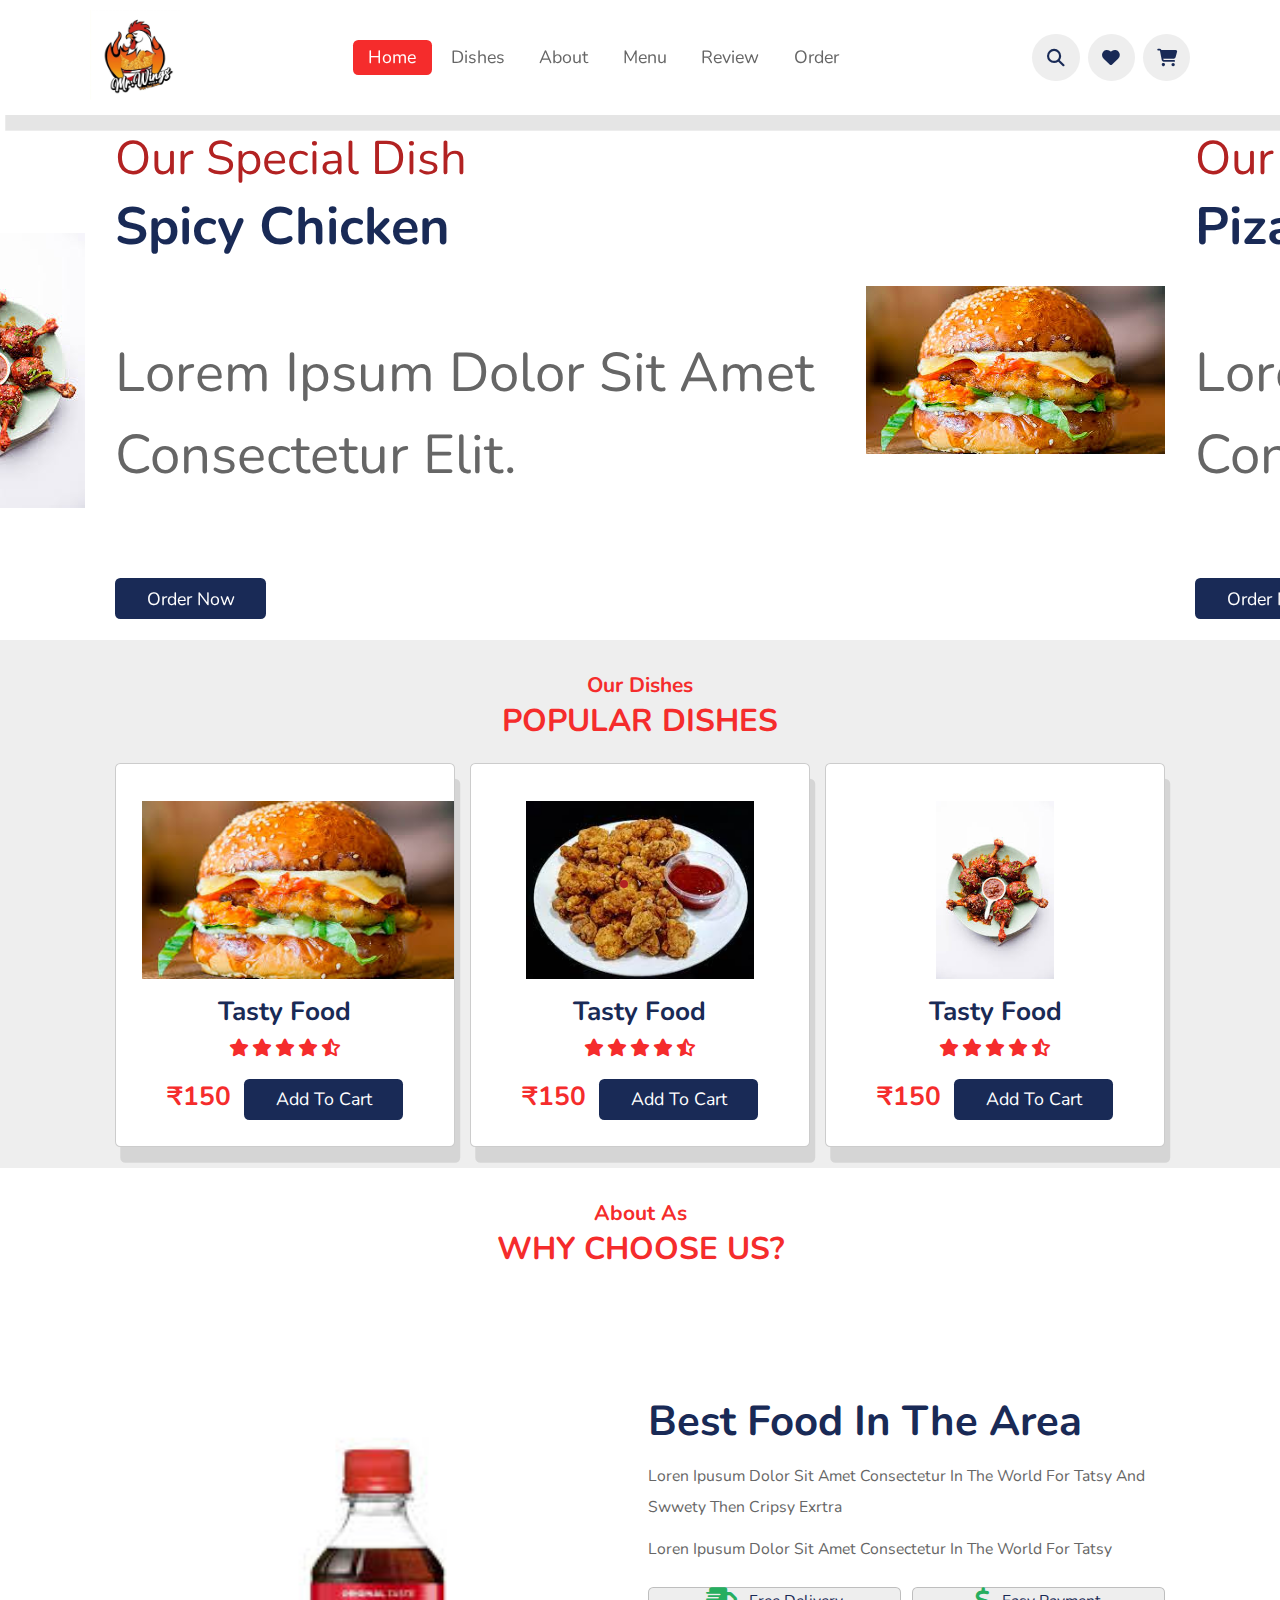
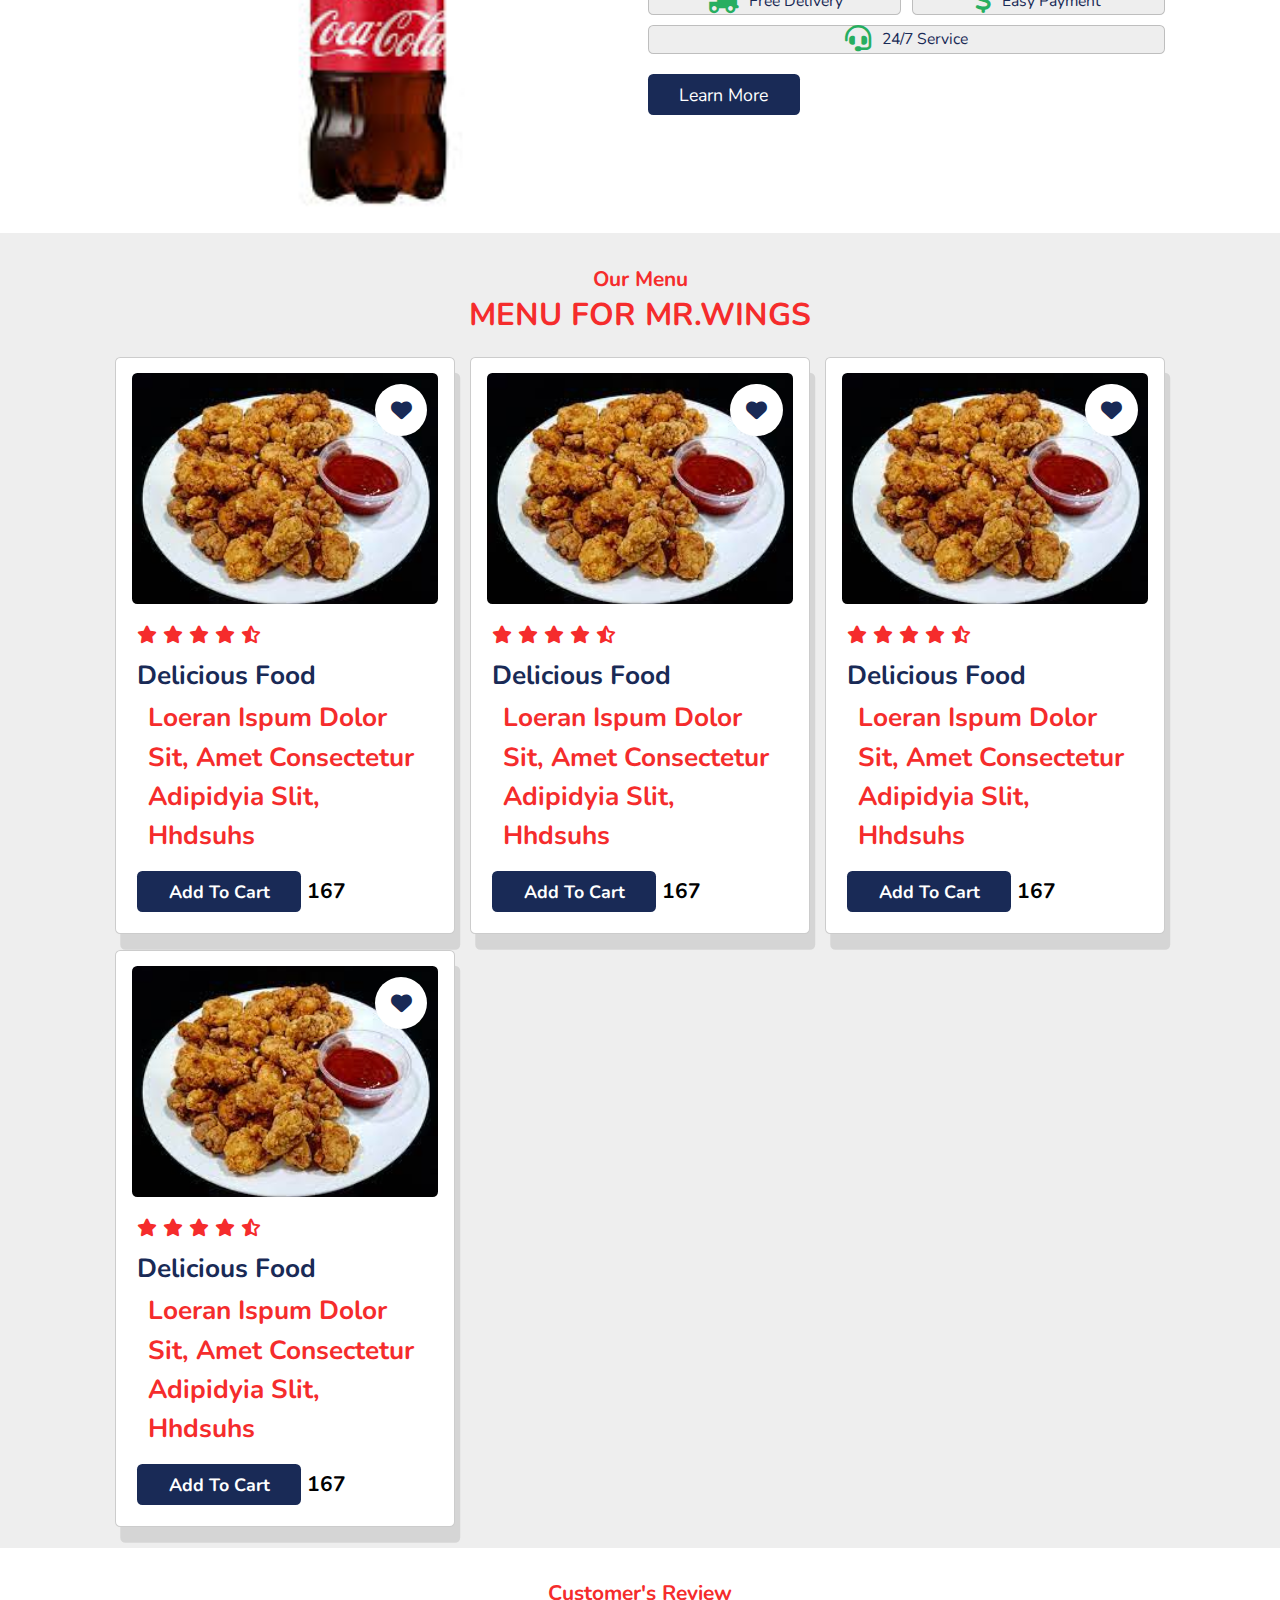
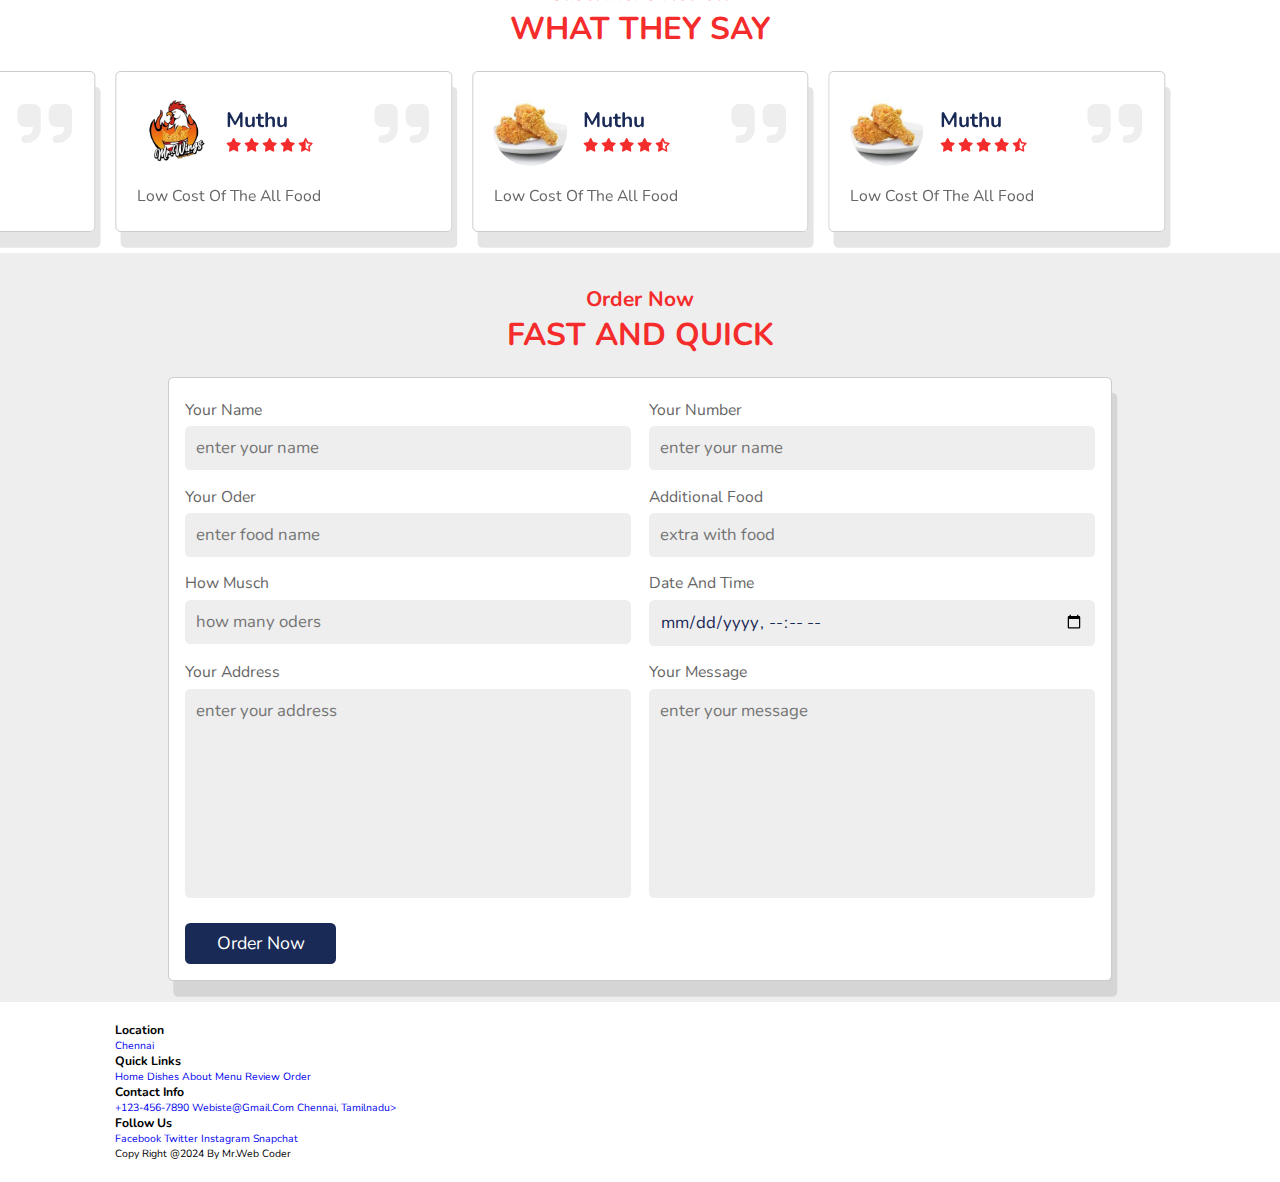
<file: website index.html>
<!DOCTYPE html>
<html lang="en">
<head>
    <meta charset="UTF-8">
    <meta name="viewport" content="width=device-width, initial-scale=1.0">
    <title>Mr.Wings</title>
   <link rel="stylesheet" href="https://cdn.jsdelivr.net/npm/swiper@11/swiper-bundle.min.css"/>
<link rel="stylesheet" href="https://cdnjs.cloudflare.com/ajax/libs/font-awesome/6.5.1/css/all.min.css">

<link rel="stylesheet" href="webiste style.css">

</head>
<body>


<!--Header section starts-->

<header>

<div class="logo-img">
    <a href="logo.jpeg">
        <img src="logo.jpeg" alt="logo" width="90" height="90">
    </a>
</div><nav class="navbar">

    <a class="active"href="#home">home</a>
    <a href="#dishes">dishes</a>
    <a href="#about">about</a>
    <a href="#menu">menu</a>
    <a href="#review">review</a>
    <a href="#order">order</a>

</nav>

<div class="icons">
<i class="fas fa-bars" id="menu-bars"></i>
<i class="fas fa-search" id="search-icon"></i>
<a href="#" class="fas fa-heart"></a>
<a href="#" class="fas fa-shopping-cart"></a>
</div>

</header>

<!--Header section Ends-->

<!--search from  -->
<form action="" id="search-form">
    <input type="search" placeholder="search here..." name="" id="search-box">
    <label for="search-box" class="fas fa-search"></label>
    <i class="fas fa-times" id="close"></i>

</form>

<!--Home section Start-->

<section class="home" id="home">

    <div class="swiper-container home-slider">

    <div class="swiper-wrapper wrapper">

        <div class="swiper-slide slide" >

            <div class="content">
                <span>our special dish</span>
                <h3>spicy chicken</h3>
                <p>Lorem ipsum dolor sit amet consectetur  elit.</p>
                <a href="#" class="btn">Order Now</a>
            </div>  
            <div class="image">
                <img src="chicken-Burger.jpeg" alt="">
            </div>
        </div>

        
        <div class="swiper-slide slide">

            <div class="content">
                <span>our special dish</span>
                <h3>piza chicken</h3>
                <p>Lorem ipsum dolor sit amet consectetur adipisicinh elit.</p>
                <a href="#" class="btn">Order Now</a>
            </div>  
            <div class="image">
                <img src="chicken popcorn.jpeg" alt="">
            </div>
        </div>

        <div class="swiper-slide slide">

            <div class="content">
                <span>our special dish</span>
                <h3>piza chicken</h3>
                <p>Lorem ipsum dolor sit amet consectetur adipisicinh elit.</p>
                <a href="#" class="btn">Order Now</a>
            </div>  
            <div class="image">
                <img src="chicken-lolipop.jpeg" alt="">
            </div>
        </div>

   
 </div>
    <div class="swiper-pagination"></div>

    </div>


</section>


<!--Home section Ends-->

<!--Dishe section Starts-->
<section class="dishes" id="dishes">
<h3 class="sub-heading">Our dishes </h3>
<h1 class="heading">popular dishes </h1>

<div class="box-container">

    <div class="box">
        <a href="#" class="fas fa-heart" ></a>
        <a href="#" class="fas fa-eye" ></a>
        <img src="chicken-Burger.jpeg" alt="">
        <h3>Tasty food</h3>
        <div class="stars">
            <i class="fas fa-star"></i>
            <i class="fas fa-star"></i>
            <i class="fas fa-star"></i>
            <i class="fas fa-star"></i>
            <i class="fas fa-star-half-alt"></i>

        </div>
        <span>₹150</span>
        <a href="#" class="btn">add to cart</a>

    </div>

    <div class="box">
        <a href="#" class="fas fa-heart" ></a>
        <a href="#" class="fas fa-eye" ></a>
        <img src="chicken popcorn.jpeg" alt="">
        <h3>Tasty food</h3>
        <div class="stars">
            <i class="fas fa-star"></i>
            <i class="fas fa-star"></i>
            <i class="fas fa-star"></i>
            <i class="fas fa-star"></i>
            <i class="fas fa-star-half-alt"></i>

        </div>
        <span>₹150</span>
        <a href="#" class="btn">add to cart</a>

    </div>

    <div class="box">
        <a href="#" class="fas fa-heart" ></a>
        <a href="#" class="fas fa-eye" ></a>
        <img src="chicken-lolipop.jpeg" alt="">
        <h3>Tasty food</h3>
        <div class="stars">
            <i class="fas fa-star"></i>
            <i class="fas fa-star"></i>
            <i class="fas fa-star"></i>
            <i class="fas fa-star"></i>
            <i class="fas fa-star-half-alt"></i>

        </div>
        <span>₹150</span>
        <a href="#" class="btn">add to cart</a>

    </div>
</div>




</section>


<!--Dishes section Ends-->


<!--About section Starts-->
<section class="about" id="about">
    <h3 class="sub-heading">about as </h3>
    <h1 class="heading">why choose us? </h1>
    <div class="row">
        <div class="image">
            <img src="coke.jpeg" alt="">
        </div>

        <div class="content">
            <h3>best food in the area</h3>
             <p>Loren ipusum dolor sit amet consectetur in the world for tatsy and swwety then cripsy exrtra</p>
            <p>Loren ipusum dolor sit amet consectetur in the world for tatsy </p>

            <div class="icons-container">
                <div class="icons">
                     <i class="fas fa-shipping-fast"></i>
                     <span>free delivery</span>
                 </div>
                <div class="icons">
                     <i class="fas fa-dollar-sign"></i>
                    <span>easy payment</span>

                </div>
         
                <div class="icons">
                     <i class="fas fa-headset"></i>
                    <span>24/7 service</span>
                </div>       

    
            </div>

            <a href="#" class="btn">learn more</a>

        </div>

    </div>


</section>




<!--About section Ends-->

<!--Menu section starts-->
<section class="menu" id="menu">


    <h3 class="sub-heading"> our menu </h3>
    <h1 class="heading"> Menu for Mr.Wings<h1>

    <div class="box-container">

        <div class="box">
            <div class="image">
                <img src="chicken popcorn.jpeg" alt="">
                <a href="#" class="fas fa-heart"></a>
            </div>
        
             <div class="content">
                 <div class="stars">
                     <i class="fas fa-star"></i>
                     <i class="fas fa-star"></i>
                     <i class="fas fa-star"></i>
                     <i class="fas fa-star"></i>
                     <i class="fas fa-star-half-alt"></i>
                 </div>
                 <h3>delicious food</h3>
                 <p>Loeran ispum dolor sit, amet consectetur adipidyia slit, hhdsuhs </p>
                <a href="#" class="btn">add to cart</a>
                <span class="price">167</span>
             </div>   

        </div>


        <div class="box">
            <div class="image">
                <img src="chicken popcorn.jpeg" alt="">
                <a href="#" class="fas fa-heart"></a>
            </div>
        
             <div class="content">
                 <div class="stars">
                     <i class="fas fa-star"></i>
                     <i class="fas fa-star"></i>
                     <i class="fas fa-star"></i>
                     <i class="fas fa-star"></i>
                     <i class="fas fa-star-half-alt"></i>
                 </div>
                 <h3>delicious food</h3>
                 <p>Loeran ispum dolor sit, amet consectetur adipidyia slit, hhdsuhs </p>
                <a href="#" class="btn">add to cart</a>
                <span class="price">167</span>
             </div>   

        </div>

        <div class="box">
            <div class="image">
                <img src="chicken popcorn.jpeg" alt="">
                <a href="#" class="fas fa-heart"></a>
            </div>
        
             <div class="content">
                 <div class="stars">
                     <i class="fas fa-star"></i>
                     <i class="fas fa-star"></i>
                     <i class="fas fa-star"></i>
                     <i class="fas fa-star"></i>
                     <i class="fas fa-star-half-alt"></i>
                 </div>
                 <h3>delicious food</h3>
                 <p>Loeran ispum dolor sit, amet consectetur adipidyia slit, hhdsuhs </p>
                <a href="#" class="btn">add to cart</a>
                <span class="price">167</span>
             </div>   

        </div>


        <div class="box">
            <div class="image">
                <img src="chicken popcorn.jpeg" alt="">
                <a href="#" class="fas fa-heart"></a>
            </div>
        
             <div class="content">
                 <div class="stars">
                     <i class="fas fa-star"></i>
                     <i class="fas fa-star"></i>
                     <i class="fas fa-star"></i>
                     <i class="fas fa-star"></i>
                     <i class="fas fa-star-half-alt"></i>
                 </div>
                 <h3>delicious food</h3>
                 <p>Loeran ispum dolor sit, amet consectetur adipidyia slit, hhdsuhs </p>
                <a href="#" class="btn">add to cart</a>
                <span class="price">167</span>
             </div>   

        </div>

    </div>

</section>

<!--Menu section Ends-->

<!--review section start-->
<section class="review" id="review">
    <h3 class="sub-heading">customer's review </h3>
    <h1 class="heading">what they say</h1>

    <div class="swiper-container review-slider">
        <div class="swiper-wrapper">
            <div class="swiper-slide slide">
                <i class="fas fa-quote-right"></i>
                <div class="user">
                    <img src="crispy-leg.jpeg" alt="">
                    <div class="user-info">
                        <h3>Muthu</h3>
                        <div class="stars">

                            <i class="fas fa-star"></i>
                            <i class="fas fa-star"></i>
                            <i class="fas fa-star"></i>
                            <i class="fas fa-star"></i>
                            <i class="fas fa-star-half-alt"></i>
                        </div>
                    </div>
                </div>
                    <p>low cost of the all food </p>
            </div>

          <div class="swiper-slide slide">
                    <i class="fas fa-quote-right"></i>
                    <div class="user">
                        <img src="crispy-leg.jpeg" alt="">
                        <div class="user-info">
                            <h3>Muthu</h3>
                            <div class="stars">
    
                                <i class="fas fa-star"></i>
                                <i class="fas fa-star"></i>
                                <i class="fas fa-star"></i>
                                <i class="fas fa-star"></i>
                                <i class="fas fa-star-half-alt"></i>
                            </div>
                        </div>
                    </div>
                        <p>low cost of the all food </p>
                </div>
                <div class="swiper-slide slide">
                    <i class="fas fa-quote-right"></i>
                    <div class="user">
                        <img src="crispy-leg.jpeg" alt="">
                        <div class="user-info">
                            <h3>Muthu</h3>
                            <div class="stars">
    
                                <i class="fas fa-star"></i>
                                <i class="fas fa-star"></i>
                                <i class="fas fa-star"></i>
                                <i class="fas fa-star"></i>
                                <i class="fas fa-star-half-alt"></i>
                            </div>
                        </div>
                    </div>
                        <p>low cost of the all food </p>
                </div>
                <div class="swiper-slide slide">
                    <i class="fas fa-quote-right"></i>
                    <div class="user">
                        <img src="logo.jpeg" alt="">
                        <div class="user-info">
                            <h3>Muthu</h3>
                            <div class="stars">
    
                                <i class="fas fa-star"></i>
                                <i class="fas fa-star"></i>
                                <i class="fas fa-star"></i>
                                <i class="fas fa-star"></i>
                                <i class="fas fa-star-half-alt"></i>
                            </div>
                        </div>
                    </div>
                        <p>low cost of the all food </p>
                </div>
        </div>
    </div>    

</section>
<!--review section Ends-->
<!--Order section start-->
<section class="order" id="order">
    <h3 class="sub-heading">Order Now</h3>
    <h1 class="heading">fast and quick</h1>


<form action="">
    <div class="inputBox">
      <div class="input">
            <span>Your name</span>
            <input type="text" placeholder="enter your name">
        </div>
            <div class="input">
              <span>Your number</span>
             <input type="number" placeholder="enter your name">
             </div>
    </div>
        <div class="inputBox">
          <div class="input">
             <span>Your oder</span>
              <input type="text" placeholder="enter food name">
          </div>
                 <div class="input">
                     <span>additional food</span>
                     <input type="text" placeholder="extra with food">
                 </div>
        </div>
        <div class="inputBox">
            <div class="input">
               <span>How musch</span>
                <input type="number" placeholder="how many oders">
            </div>
                   <div class="input">
                       <span>date and time</span>
                       <input type="datetime-local">
                   </div>
        </div>
          <div class="inputBox">
             <div class="input">
                 <span>Your address</span>
                   <textarea name="" placeholder="enter your address" id="" cols="30" rows="10"></textarea>
             </div>
                <div class="input">
                     <span>Your message</span>
                     <textarea name="" placeholder="enter your message"id="" cols="30" rows="10"></textarea>
              </div>
            </div>

        <input type="submit" value="order Now" class="btn">


</form>


</section>

<!--Order section Ends-->
<!--Footer section start-->

<section  class="footer">
    <div class="box-container">
        <div class="box">
            <h3>Location</h3>
            <a href="#">Chennai</a>
        </div>
        <div class="box">
            <h3>quick links</h3>
            <a href="#">home</a>
            <a href="#">dishes</a>
            <a href="#">about</a>
            <a href="#">menu</a>
            <a href="#">review</a>
            <a href="#">order</a>
        </div>
        <div class="box">
            <h3>Contact info</h3>
            <a href="#">+123-456-7890</a>
            <a href="#">webiste@gmail.com</a>
            <a href="#">chennai, Tamilnadu></a>
        </div>
        <div class="box">
            <h3>Follow us</h3>
            <a href="#">facebook</a>
            <a href="#">twitter</a>
            <a href="#">instagram</a>
            <a href="#">snapchat</a>

        </div>

    </div>

    <div class="credit">copy right @2024 by <span>Mr.web coder</span></div>

</section>





















<!--Footer section Ends-->






















<script src="https://cdn.jsdelivr.net/npm/swiper@11/swiper-bundle.min.js"></script>

<!--custom js file link-->
<script src="script.js"></script>



</body>
</html>
</file>
<file: webiste style.css>
@import url('https://fonts.googleapis.com/css2?family=Nunito:wght@200;300;400;600;700&display=swap');


:root{
    --green:#27ae60;
    --balck:#192a56;
    --light-color:#666;
    --box-shadow:0.5rem 1.5rem rgba(0,0,0,.1);

}



*{
    font-family:'Nunito', sans-serif;
    margin: 0;padding: 0;
    box-sizing: border-box;
    text-decoration: none;
    outline: none;border: none;
    text-transform:capitalize ;
     transition: all .2s linear;

}
html{
    font-size: 65.5%;
    overflow-x: hidden;
    scroll-padding-top: 5.5rem;
    scroll-behavior: smooth;
}

section{
    padding:2rem 9%;

}

section:nth-child(even){
    background:#eee;
}
.sub-heading{
    text-align: center;
    color: rgb(245, 44, 44);
    font-size: 2rem;
    padding-top: 1rem;
}
.heading{
    text-align: center;
    color: rgb(245, 44, 44);
    font-size: 3rem;
    padding-bottom: 2rem;
    text-transform: uppercase;
}




.btn{
margin-top: 1rem;
display: inline-block;
font-size: 1.7rem;
color: #fff;
background: var(--balck);
border-radius: .5rem;
cursor: pointer;
padding: .8rem 3rem;
}

.btn:hover{
    background:rgb(245, 44, 44);
    letter-spacing: .1rem;
}


header{
    position: fixed;
    top: 0;left: 0;right: 0;
    background:white ;
    padding: 1rem 7%;
    display: flex;
    align-items: center;
    justify-content: space-between;
    z-index: 1000;
    box-shadow: var(--box-shadow);
}

header .logo{
    color: var(--balck);
    font-size: 2.5rem;
    font-weight: bolder;

}
header .navbar a{
    font-size: 1.7rem;
    border-radius: .5rem;
    padding:.5rem 1.5rem;
    color:var(--light-color);
}
header .navbar a.active,
header .navbar a:hover{
    color: #fff;
    background:rgb(245, 44, 44);
}

header .icons i,
header .icons a{
    cursor: pointer;
    margin-left: .5rem;
    height: 4.5rem;
    line-height: 4.5rem;
    width: 4.5rem;
    text-align: center;
    font-size: 1.7rem;
    color: var(--balck);
    border-radius: 50%;
    background: #eee;

}
header .icons i:hover,
header .icons a:hover{
    color: #fff;
    background:rgb(245, 44, 44);
    transform: rotate(360deg);

}

header .icons #menu-bars{
    display: none;
}

#search-form{
    position: fixed;
    top:-110%; left: 0;
    height: 100%; width: 100%;
    z-index: 1004;
    background: rgba(0,0,0,.8);
    display: flex;
    align-items: center;
    justify-content: center;
    padding:0 1rem;

}
#search-form .active{
    top: 0;

}

#search-form #search-box{
    width: 50rem;
    border-bottom: .1rem solid#fff;
    padding: 1rem 0;
    color: #fff;
    font-size: 3rem;
    text-transform:none;
    background: none;

}

#search-form #search-box::placeholder{
    color: #eee;
}
#search-form #search-box::-webkit-search-cancel-button{
    -webkit-appearance: none;
}
#search-form label{
color: #fff;
cursor: pointer;
font-size: 3rem;
}

#search-form label:hover{
    color:rgb(245, 44, 44);
}

#search-form #close{
    position: absolute;
    color: #fff;
    cursor: pointer;
    top: 2rem; right:3rem;
    font-size: 5rem;

}

.home .home-slider .slide{
    display: flex;
    align-items: center;
    flex-wrap: wrap;
    gap:1rem;
    padding-top:10rem;

}
.home .home-slider .slide .content{
    flex:1 1 45rem;
}
.home .home-slider .slide .content .image{
    flex:1 1 45rem;
}
.home .home-slider .slide .content .image .img{
    width:100%;
}
.home .home-slider .slide .content span{
    
    color:firebrick;
    font-size: 4.5rem;
}
.home .home-slider .slide .content h3{
    color: var(--balck);
    font-size: 7rem;
}
.home .home-slider .slide .content p{
    color: var(--light-color);
    font-size:5.2rem;
    padding: 6.8rem 0;
    line-height: 1.5;
}
.swiper-pagination-bullet-active{
    background:firebrick;
}
.dishes .box-container{
    display:grid;
    grid-template-columns: repeat(auto-fit,minmax(28rem, 1fr));
    gap: 1.5rem;
}
.dishes .box-container .box{
    padding:2.5rem;
    background:#fff;
    border-radius: .5rem;
    border: .1rem solid rgba(0,0,0,.2);
    box-shadow: var(--box-shadow);
    position: relative;
    overflow: hidden;
    text-align: center;

}
.dishes .box-container .box .fa-heart,
.dishes .box-container .box .fa-eye{
    position: absolute;
    top: 1.5rem;
    background: #eee;
    border-radius: 50%;
    height: 5rem;
    width: 5rem;
    line-height: 5rem;
    font-size: 2rem;
    color: var(--balck);
}

.dishes .box-container .box .fa-heart:hover,
.dishes .box-container .box .fa-eye:hover{
    background:  rgb(245, 44, 44);
    color: #fff;
}
.dishes .box-container .box .fa-heart{
    right: -15rem;

}

.dishes .box-container .box .fa-eye{
    left: -15rem;
    
}
.dishes .box-container .box:hover .fa-heart{
    right:1.55rem;

}

.dishes .box-container .box:hover .fa-eye{
    left:1.55rem;
    
}
.dishes .box-container .box img{
    height: 17rem;
    margin: 1rem 0;

}
.dishes .box-container .box h3{
    color: var(--balck);
    font-size: 2.5rem;
}
.dishes .box-container .box .stars{
   padding: 1rem 0;

}
.dishes .box-container .box .stars i{
    font-size: 1.7rem;
    color: rgb(245, 44, 44);
 
 }
 .dishes .box-container .box span{
    color: rgb(245, 44, 44);
    font-weight: bolder;
    margin-right: 1rem;
    font-size: 2.5rem;
    
 }
 .about .row{
    display: flex;
    flex-wrap: wrap;
    gap: 1.5rem;
    align-items: center;
}
.about .row .image{
    flex: 1 1 45rem;
}
.about .row .image img{
    width: 100%;
}
.about .row .content{
    flex: 1 1 45rem;
}

.about .row .content h3{
    color: var(--balck);
    font-size: 4rem;
    padding: .5rem 0;
}

.about .row .content p{
    color: var(--light-color);
    font-size:1.5rem;
    padding: .5rem 0;
    line-height: 2;
}
.about .row .content .icons-container{
    display: flex;
    gap: 1rem;
    flex-wrap: wrap;
    padding: 1rem 0;
    margin-top: .5rem;
}

.about .row .content .icons-container .icons{
    background:#eee;
    border-radius: .5rem;
    border: .1rem solid rgba(0,0,0,.2); 
    display: flex;
    align-items: center;
    justify-content: center;
    gap: 1rem;
    flex: 1 1 17rem;

}
.about .row .content .icons-container .icons i{
    font-size: 2.5rem;
    color: var(--green);
}
.about .row .content .icons-container .icons span{
    font-size: 1.5rem;
    color: var(--balck);
}
.menu .box-container{
    display:grid;
    grid-template-columns: repeat(auto-fit,minmax(30rem, 1fr));
    gap: 1.5rem;
}
.menu .box-container .box{
    background: #fff;
    border: .1rem solid rgba(0, 0, 0,.2);
    border-radius: .5rem;
    box-shadow: var(--box-shadow);
}
.menu .box-container .box .image{
    height: 25rem;
    width: 100%;
    padding: 1.5rem;
    overflow: hidden;
    position: relative;
}
.menu .box-container .box .image img{
    height: 100%;
    width: 100%;
    border-radius: .5rem;
    object-fit: cover;
}
.menu .box-container .box .image .fa-heart{
    position: absolute;
    top: 2.5rem; right: 2.5rem;
    height: 5rem;
    width: 5rem;
    line-height: 5rem;
    text-align: center;
    font-size: 2rem;
    background: #fff;
    border-radius: 50%;
    color: var(--balck);

}
.menu .box-container .box .image .fa-heart:hover{

    background-color: rgb(245, 44, 44);
    color: #fff;
}

.menu .box-container .box .content{
    padding: 2rem;
    padding-top: 0;
}
.menu .box-container .box .content .stars{
    padding-bottom: 1rem;
}
.menu .box-container .box .content .stars i{
    font-size: 1.7rem;
    color:  rgb(245, 44, 44);
}

.menu .box-container .box .content h3{
    color: var(--balck);
    font-size: 2.5rem;
}
.menu .box-container .box .content p{
    font-size: 1.6rem;
    color: var(--light-color);
    padding: .5rem 0;
    line-height:1.5 ;
}
.menu .box-container .box .content p{
    color:rgb(245, 44, 44);
    margin-left: 1rem;
    font-size: 2.5rem;
    
}



.review .slide{
    padding: 2rem;
    box-shadow: var(--box-shadow);
    border:.1rem solid rgba(0, 0, 0,.2);
    border-radius: .5rem;
    position: relative;
}

.review .slide .fa-quote-right{
    position: absolute;
    top: 2rem; right: 2rem;
    font-size: 6rem;
    color: #eee;

}

.review .slide .user{
    display: flex;
    gap: 1.5rem;
    align-items: center;
    padding-bottom: 1.5rem;

}

.review .slide .user img{
    height: 7rem;
    width: 7rem;
    border-radius: 50%;
    object-fit: cover;

}
.review .slide .user h3{
    color: var(--balck);
    font-size: 2rem;
    padding-bottom: .5rem;

}
.review .slide .user i{
    font-size: 1.3rem;
    color: rgb(245, 44, 44);

}
.review .slide p{
    font-size: 1.5rem;
    line-height: 1.8;
    color:var(--light-color);
    
}

.order form {
    max-width:90rem;
    border-radius:.5rem;
    box-shadow: var(--box-shadow);
    border: .1rem solid rgba(0, 0, 0,.2);
    background: #fff;
    padding: 1.5rem;
    margin: 0 auto;
}
.order form .inputBox{
    display: flex;
    flex-wrap:wrap;
    justify-content: space-between;

}
.order form .inputBox .input{
    width: 49%;
}
.order form .inputBox .input span{
    display: block;
    padding: .5rem 0;
    font-size: 1.5rem;
    color: var(--light-color);
}
.order form .inputBox .input input,
.order form .inputBox .input textarea {
    background: #eee;
    border-radius: .5rem;
    padding: 1rem;
    font-size: 1.6rem;
    color: var(--balck);
    text-transform: none;
    margin-bottom: 1rem;
    width: 100%;

}
.order form .inputBox .input input:focus,
.order form .inputBox .input textarea:focus{
    border:.1rem solid rgb(245, 44, 44);
}



.order form .inputBox .input textarea{
    height: 20rem;
    resize: none;
}



/* media queries */
@media (max-width:450px){

    html{
        font-size: 55%;
    }

    .dishes .box-container .box img{
    height:auto;
    width: 100%;
    }

    .order form .inputBox .input{
    width: 100%;
    }







header{
    padding: 1rem 2rem;
   }

   section{
    padding:2rem;
   }
}

@media (max-width:768px){

    header .icons #menu-bars{

    display: inline-block;
    }

    header .navbar{
        position: absolute;
        top: 100%;left: 0;right: 0;
        background:#fff;
        border-top: .1rem solid rgba(0,0,0,.2);
        border-bottom: .1rem solid rgba(0,0,0,.2);
        padding: 1rem;
        clip-path: polygon(0 0, 100% 0, 100% 0, 0 0);
    }
    header .navbar.active{
        clip-path: polygon(0 0, 100% 0, 100% 100%, 0% 100%);
    }
    header .navbar a{
        display: block;
        padding: 1.5rem;
        margin: 1rem;
        font-size: 2rem;
        background: #eee;

    }
}
#search-form #search-box{
    width: 90%;
    margin: 0.1rem;
}
.home .home-slider .slide .content h3{
    color: var(--balck);
    font-size: 5rem;

}


@media (max-width:991px){

    html{
        font-size: 55%;
    }
    header{
    padding: 1rem 2rem;
    } 

}
</file>
